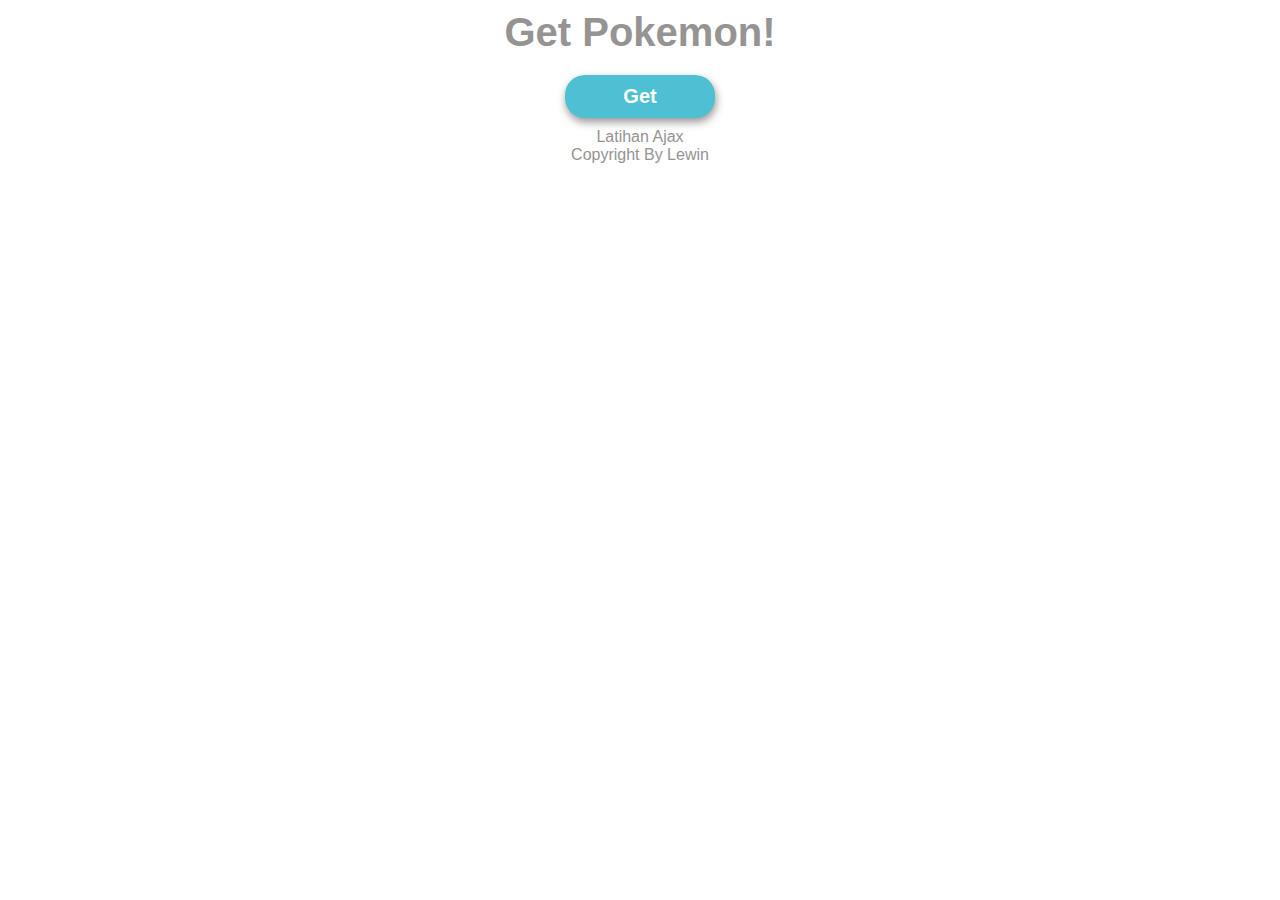
<file: latihan-ajax/index.html>
<!DOCTYPE html>
<html lang="en">
<head>
    <meta charset="UTF-8">
    <meta http-equiv="X-UA-Compatible" content="IE=edge">
    <meta name="viewport" content="width=device-width, initial-scale=1.0">
    <link rel="icon" href="#" />
    <title>Pokemon</title>
    <link rel="stylesheet" href="style.css">
</head>
<body>
    <div class="header-container">
        <div class="header">
            <h2>Get Pokemon!</h2>
            <button id="btn-get">Get</button>
            <p>Latihan Ajax</p>
            <p>Copyright By Lewin</p>
        </div>
    </div>

    <div id="container" class="container">
    </div>
    <script src="pokemon.js"></script>
</body>
</html>
</file>
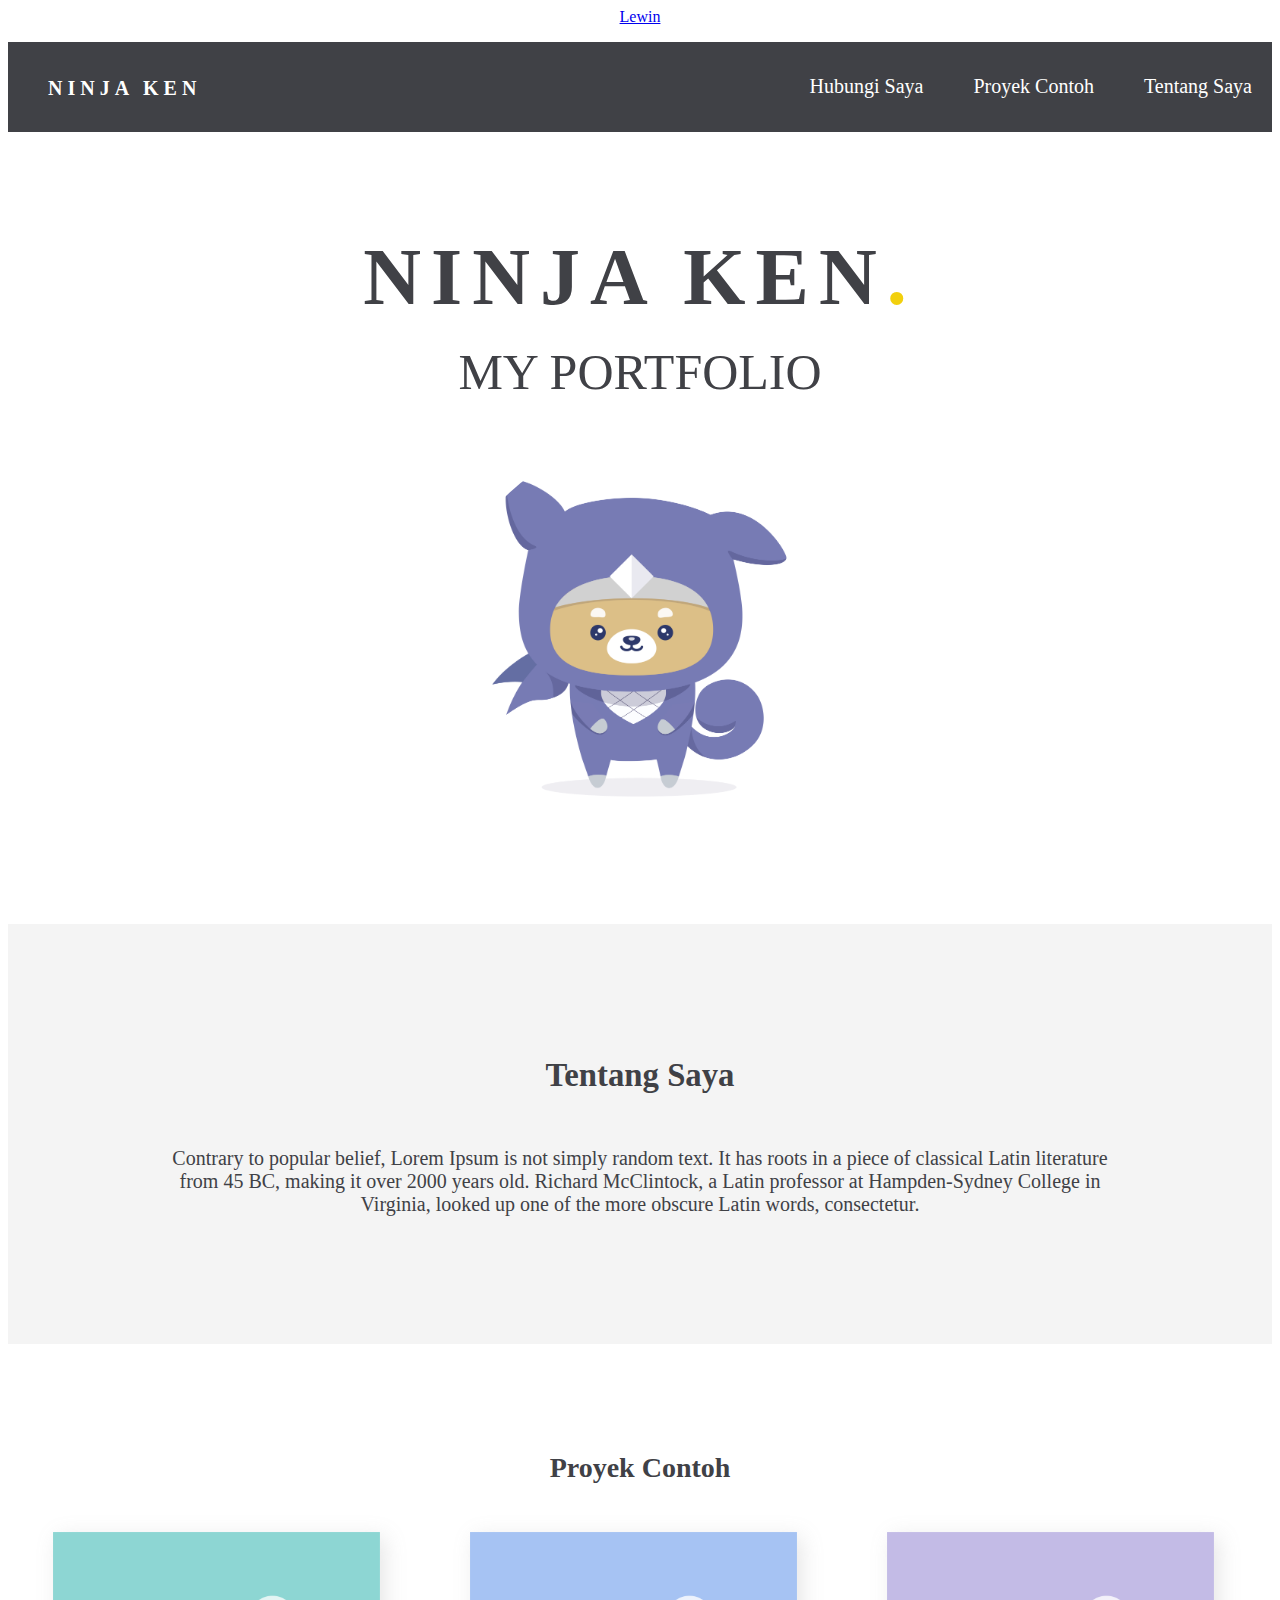
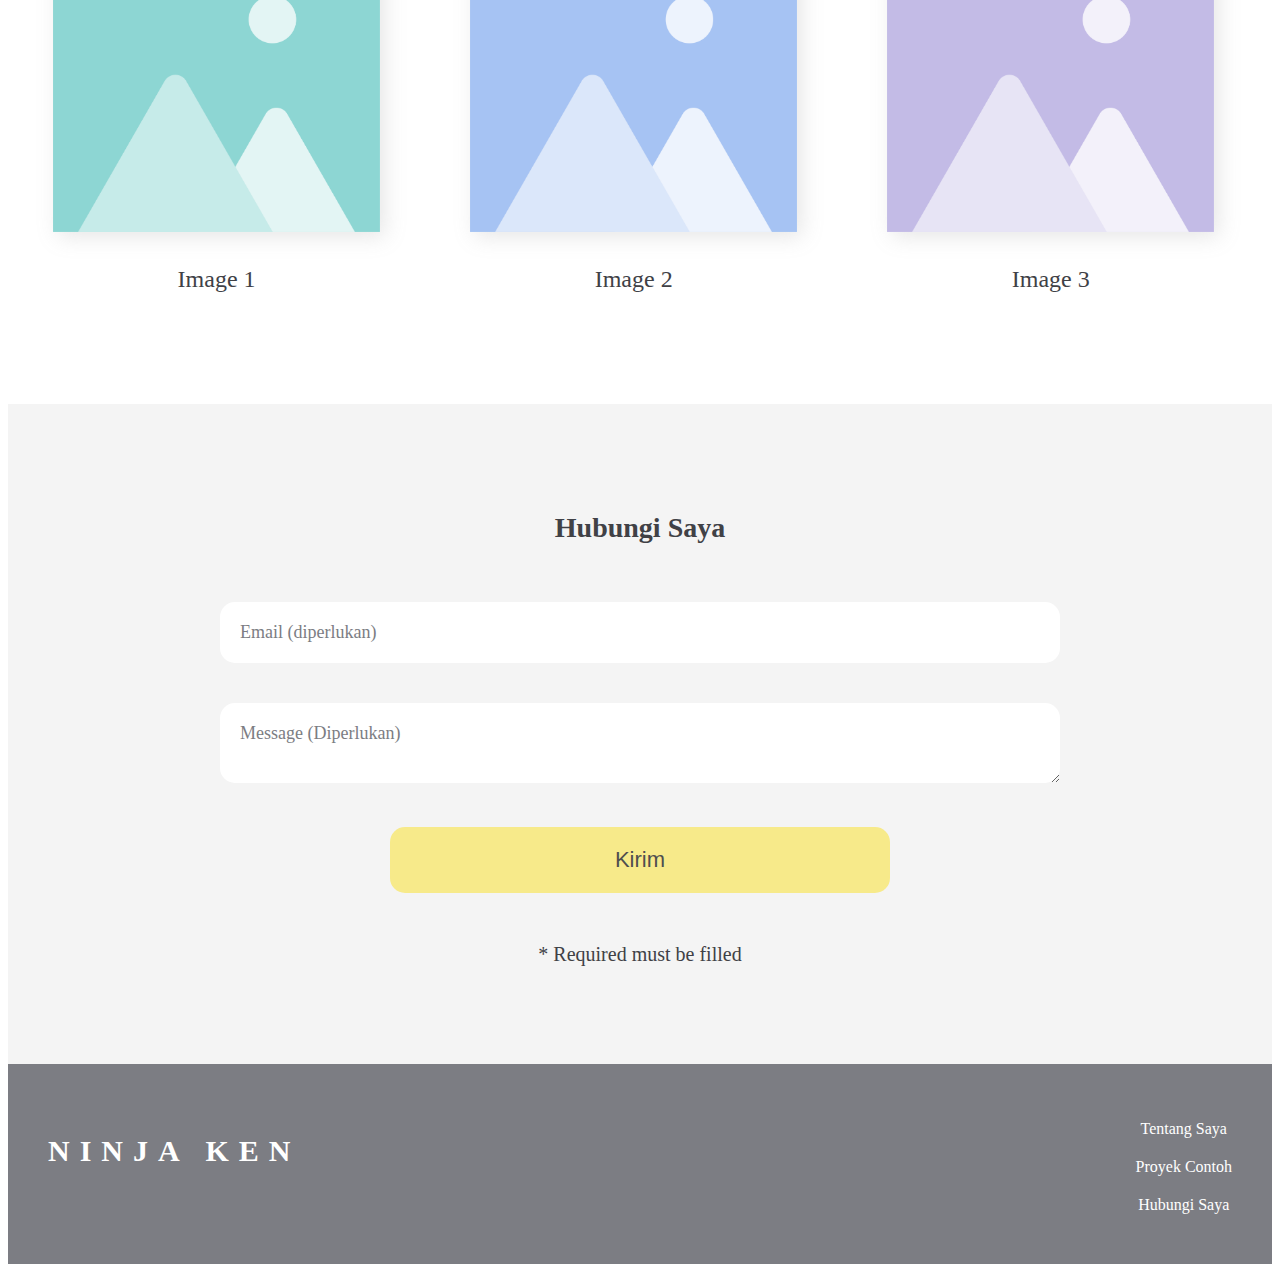
<file: latihan-html-css/index.html>
<!DOCTYPE html>
<html>
<head>
    <meta charset="UTF-8">
    <title>NINJA KEN</title>
    <link rel="stylesheet" href="stylesheet.css">
    <link rel="icon" type="image/x-icon" href="favicon.ico">
    <a href="https://github.com/LewinsHp" rel="follow">Lewin</a></p>
</head>
<body>
    <div class="header">
        <div class="header-logo">NINJA KEN</div>
        <div class="header-list">
            <ul>
                <li><a href="#about-link">Tentang Saya</li>
                <li><a href="#work-link">Proyek Contoh</a></li>
                <li><a href="#contact-link">Hubungi Saya</a></li>
            </ul>
        </div>
    </div>
 
    <!-- Avatar -->
    <div class="main">
        <div class="copy-container">
            <h1>NINJA KEN<span>.</span></h1>
            <h2>MY PORTFOLIO</h2>
            <div class="photo-profile">
                <img src="assets/images/Ninja Ken.png">
            </div>
        </div>

        <div class="about">
            <h3><a id="about-link">Tentang Saya</a></h3>
            <p>
                Contrary to popular belief, Lorem Ipsum is not simply random text. It has roots in a piece of classical Latin literature from 45 BC, making it over 2000 years old. Richard McClintock, a Latin professor at Hampden-Sydney College in Virginia, looked up one of the more obscure Latin words, consectetur.
            </p>
        </div>

        <!-- Work -->
        <div class="contents">
            <h3><a id="work-link">Proyek Contoh</a></h3>
            <div class="contents-item">
                <img src="assets/images/1.png">
                <p>Image 1</p>
            </div>
            <div class="contents-item">
                <img src="assets/images/2.png">
                <p>Image 2</p>
            </div>
            <div class="contents-item">
                <img src="assets/images/3.png">
                <p>Image 3</p>
            </div>
        </div>

        <!-- Contact -->
        <div class="contact-form">
            <h3 class="contact-title"><a id="contact-link">Hubungi Saya</a></h3>
            <input placeholder="Email (diperlukan)">
            <br>
            <textarea placeholder="Message (Diperlukan)"></textarea>
            <br>
            <input class="contact-submit" type="submit" value="Kirim">
            <p>* Required must be filled</p>
        </div>
    </div>

    <!-- Footer -->
    <div class="footer">
        <div class="footer-logo">NINJA KEN</div>
            <div class="footer-list">
                <ul>
                    <li><a href="#about-link">Tentang Saya</li>
                    <li><a href="#work-link">Proyek Contoh</a></li>
                    <li><a href="#contact-link">Hubungi Saya</a></li>
                </ul>
           </div>
        </div>
    </div>
</body>
</html>
</file>
<file: latihan-ajax/style.css>
@import url('https://fonts.googleapis.com/css?family=Quicksand:400,700&display=swap');

* {
    margin: 0;
    padding: 0;
    font-family: sans-serif;
}

:root {
    --grey: rgb(150, 147, 147);
    --softblue: rgb(77, 192, 212);
    --yellow: rgb(238, 238, 32);
    --white: #fff;
    --black: #333;
}

h2 {
    padding: 10px;
    font-size: 2.5em;
    color: var(--grey);
}

p {
    color: var(--grey);
}

button {
    padding: 10px;
    margin: 10px;
    width: 150px;
    background: var(--softblue);
    border-radius: 20px;
    border: none;
    box-shadow: 1px 4px 8px 0 var(--grey);
    color: var(--white);
    font-size: 20px;
    font-weight: bold;
}

button:hover {
    cursor: pointer;
}

.container,
.header-container {
    display: flex;
    justify-content: center;
    flex-wrap: wrap;
    width: 100%;
}

.header {
    display: flex;
    flex-direction: column;
    align-items: center;
}

.card-box {
    display: flex;
    flex-direction: column;
    width: 200px;
    height: 250px;
    background: var(--yellow);
    padding: 10px;
    margin: 10px;
    border-radius: 20px;
    box-shadow: 1px 4px 8px 0 var(--grey);
    justify-content: center;
    align-items: center;
    display: none;
}

.card-box:hover {
    cursor: pointer;
}

.card-box.active {
    display: flex;
    justify-content: space-around;
}

.card-box .pokemons-name,
.card-box .pokemons-type {
    font-size: 20px;
    font-weight: 600;
    color: var(--black);
}
</file>
<file: latihan-html-css/stylesheet.css>
/*
Build by : Lewin
Github: LewinsHp
*/

body {
    font-family: "Avenir Next";
    color:#404146;
    text-align: center;
  }
  
  li {
    list-style: none;
  }
  
  .header {
    background-color: #404146;
    color: #fff;
    height: 90px;
  }
  
  .header-logo {
    float: left;
    font-size: 20px;
    font-weight: 700;
    letter-spacing: 5px;
    padding: 35px 40px;
  }
  
  .header-list li {
    float: right;
    padding: 33px 20px;
    margin-left: 10px;
    font-size: 20px;
  }
  
  .header-list a {
    text-decoration: none;
    color:#fff;
  }
  
  .copy-container {
    margin-top: 100px;
    margin-bottom: 100px;
  }
  
  .copy-container h1 {
    font-size: 80px;
    margin-bottom: 0px;
    letter-spacing: 10px;
  }
  
  .copy-container h2 {
    font-size: 50px;
    font-weight: 200;
    margin-top: 20px;
    margin-bottom: 40px;
  }
  
  .copy-container span {
    color: #f2d00d;
  }
  
  .photo-profile img {
    width: 30%;
    height: 30%;
    background-size: cover;
    border-radius: 50%;
    float: center;
    margin: 0 auto;
  }
  
  .about { 
    font-size: 28px;
    height: 260px;
    background-color: rgb(244, 244, 244);
    padding-top: 80px;
    padding-bottom: 80px;
  }
  
  .about h3 {
    padding-top: 20px;
    padding-bottom: 20px;
  }
  
  .about p {
    padding: 0px 150px;
    font-size: 20px;
  }
  
  .contents {
    height: 500px;
    padding-top: 80px;
    padding-bottom: 80px;
  }
  
  .contents h3 {
    font-size: 28px;
    padding-bottom: 20px;
  }
  
  .contents-item {
    float: left;
    width: 33%;
  }
  
  .contents-item img{
    height: 300px;
    box-shadow: 5px 5px 20px rgba(228, 228, 228, 0.886);
  }
  
  .contents-item p {
    font-size: 24px;
    margin-top: 30px;
  }
  
  .contact-form {
    height: 500px;
    padding-top: 80px;
    padding-bottom: 80px;
    background-color: rgb(244, 244, 244);
  }
  
  .contact-title {
    font-size: 28px;
    padding-bottom: 20px;
  }
  
  input, textarea {
    width: 800px;
    margin-top: 10px;
    margin-bottom: 30px;
    padding:20px;
    font-size: 18px;
    border: 0px;
    background-color: #ffffff;
    border-radius: 15px;
  }
  
  ::placeholder {
    font-family: "Avenir Next";
    color:#7C7D83;
  }
  
  .contact-submit{
    width: 500px;
    background-color:#f7ea8a;
    color:#4f4f4f;
    font-size: 22px;
  }
  
  .contact-form p{
    font-size: 20px;
  }
  
  .footer {
    background-color: #7C7D83;
    color: #fff;
    height: 120px;
    padding: 40px;
  }
  
  .footer-logo {
    float: left;
    font-size: 32px;
    font-size: 30px;
    font-weight:700;
    letter-spacing: 10px;
    padding-top: 30px;
  }
  
  .footer-list {
    float: right;
  }
  
  .footer-list li {
    padding-bottom: 20px;
  }
  
  .footer-list a {
    text-decoration: none;
    color:#fff;
  }
</file>
